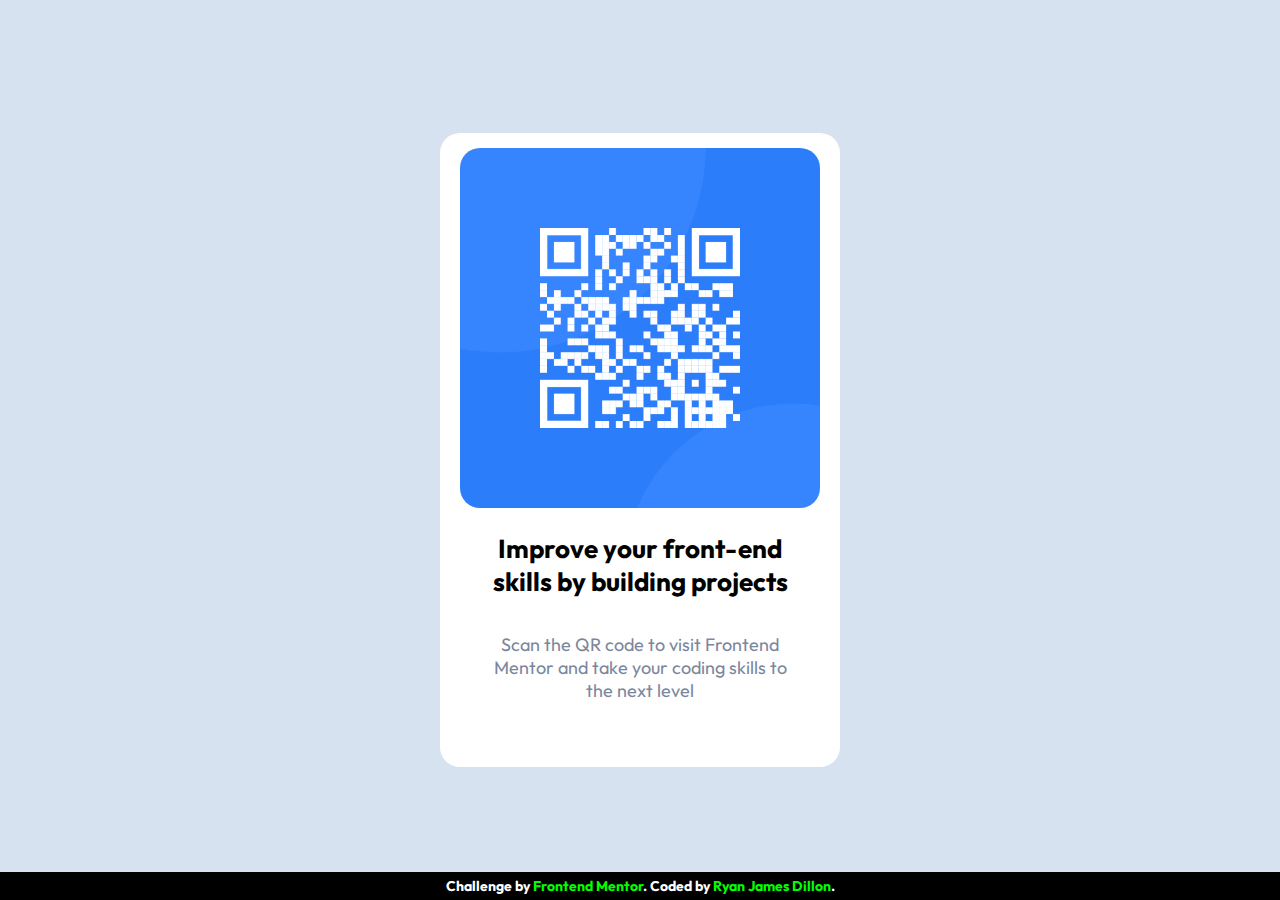
<file: index.html>
<!DOCTYPE html>
<html lang="en">
  <head>
    <meta charset="UTF-8" />
    <meta name="viewport" content="width=device-width, initial-scale=1.0" />
    <!-- displays site properly based on user's device -->

    <link rel="icon" type="image/png" sizes="32x32" href="./images/favicon-32x32.png" />

    <title>Frontend Mentor | QR code component</title>
    <link rel="stylesheet" href="Styles.css" type="text/css" />
  </head>
  <body>
    <!--container-->
    <div class="container">
      <!--container-->

      <div class="outsideBox">
        <div class="qrImage">
          <img src="images/qrcode.jpg" />

          <div class="text">
            <h1>Improve your front-end skills by building projects</h1>
            <p>Scan the QR code to visit Frontend Mentor and take your coding skills to the next level</p>
          </div>
        </div>
      </div>

      <!-- end of challenge -->
      <div class="attribution">
        Challenge by <a href="https://www.frontendmentor.io?ref=challenge" target="_blank">Frontend Mentor</a>. Coded by
        <a href="https://github.com/RyanDillon94" target="_blank">Ryan James Dillon</a>.
      </div>
    </div>
  </body>
</html>
</file>
<file: Styles.css>
@import url("https://fonts.googleapis.com/css2?family=Outfit:wght@100..900&display=swap");

* {
  box-sizing: border-box;
  margin: 0;
}

.container {
  height: 100vh;
  position: relative;
  background-color: hsl(212, 45%, 89%);
  display: flex;
  justify-content: center;
  align-items: center;
}

body {
  font-size: 15px;
  font-family: "Outfit", Comic Sans MS;
  font-weight: 400;
}

.outsideBox {
  display: flex;
  flex-direction: column;
  position: relative;
  width: 85%;
  border-radius: 20px;
  background-color: white;
  margin: 10px;
  justify-content: center;
  align-items: center;
  text-align: center;
}
@media (min-width: 700px) {
  .outsideBox {
    display: flex;
    flex-direction: column;
    position: relative;
    max-width: 400px;
    border-radius: 20px;
    background-color: white;
    margin: 10px;
    justify-content: center;
    align-items: center;
    text-align: center;
  }
  .text {
    padding: 10px;
  }
  p {
    padding: 15px;
  }
}
img {
  width: 90%;
  max-width: 400px;
  height: auto;
  border-radius: 20px;
  margin-top: 15px;
  margin-left: 10px;
  margin-right: 10px;
}

.text {
  margin: 20px;
  margin-top: 10px;
  text-align: center;
  padding: 10px;
  padding-left: 15px;
  padding-right: 15px;
}

h1 {
  font-weight: 700;
  font-size: 26px;
}

p {
  font-size: 18px;
  margin-top: 20px;
  margin-bottom: 20px;
  color: hsl(220, 15%, 55%);
  font-weight: 400;
  padding-left: 15px;
  padding-right: 15px;
}

/* Footer items */
.attribution {
  position: absolute;
  bottom: 0;
  width: 100%;
  font-size: 14px;
  text-align: center;
  font-weight: 700;
  color: white;
  background-color: black;
  padding: 5px;
}

.attribution a {
  color: #00ff00;
  text-decoration: none;
}

.attribution a:hover {
  color: #ff9c6c;
}
</file>
